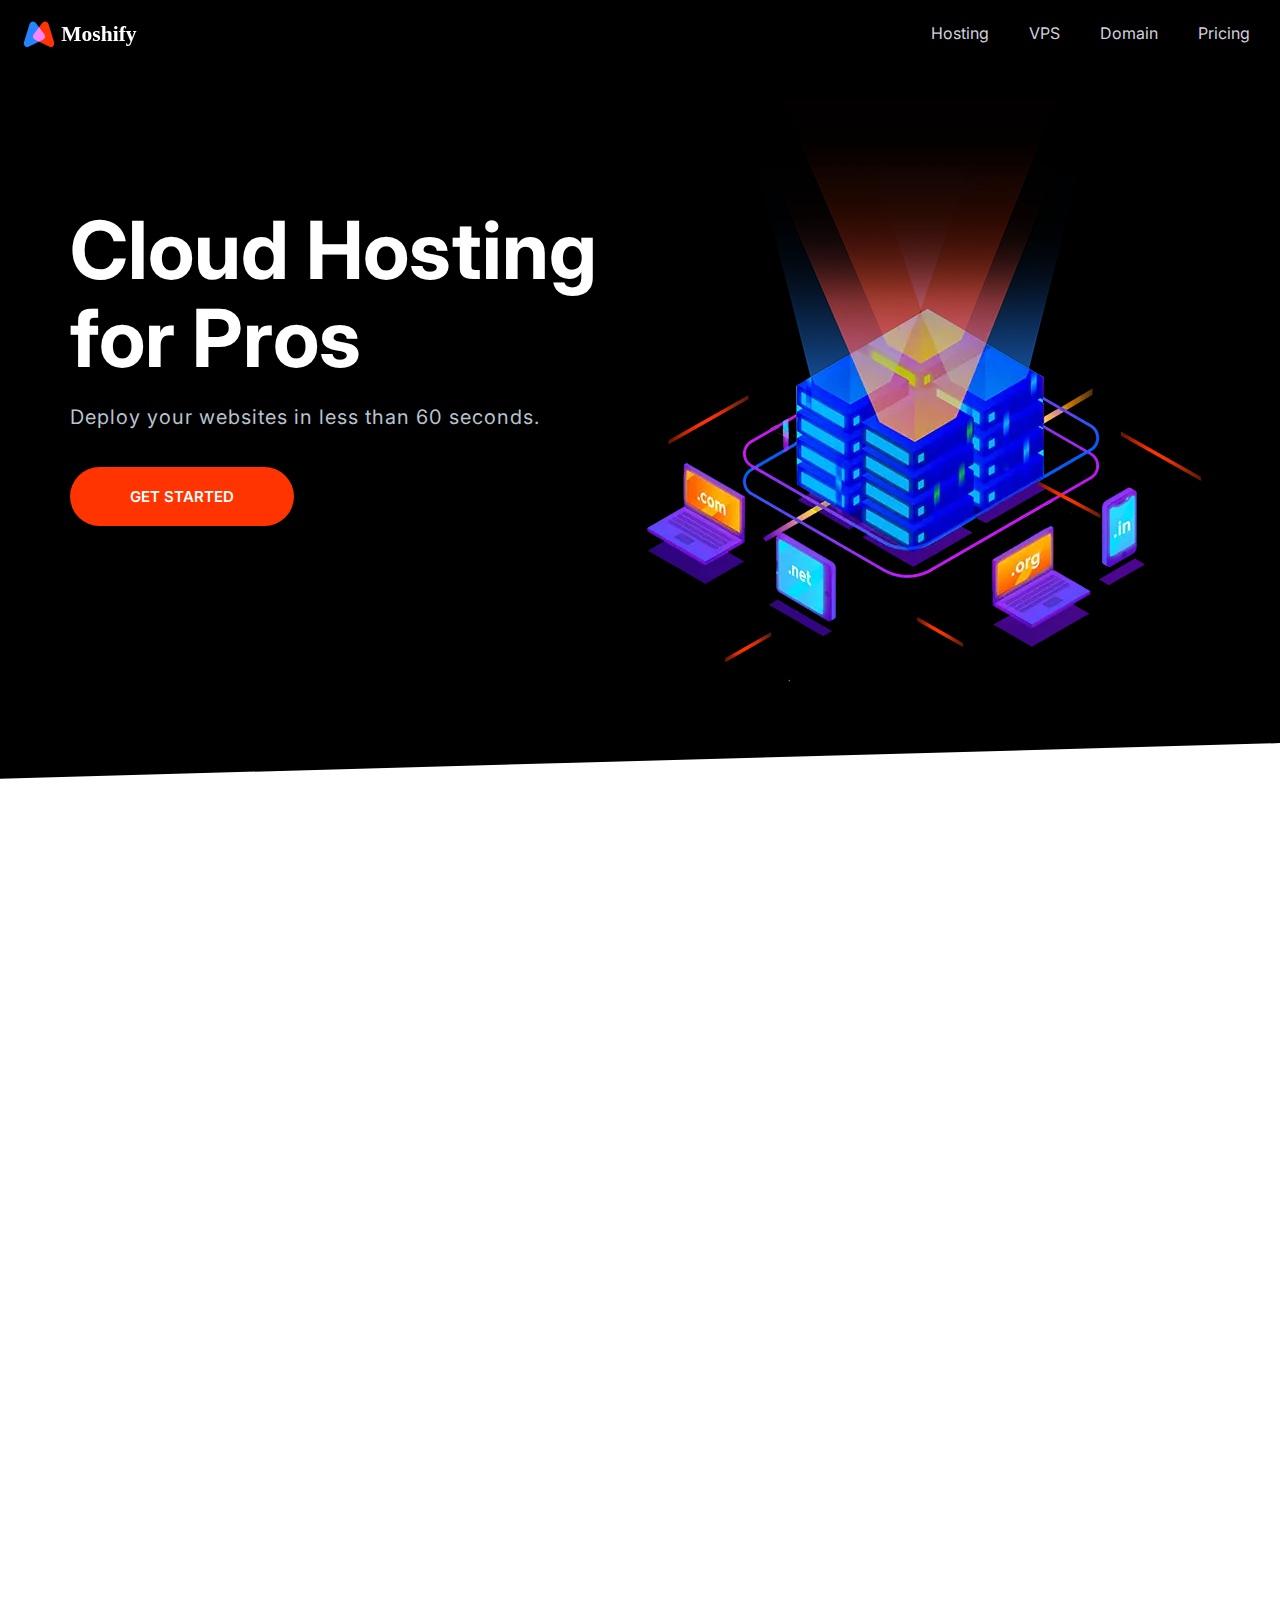
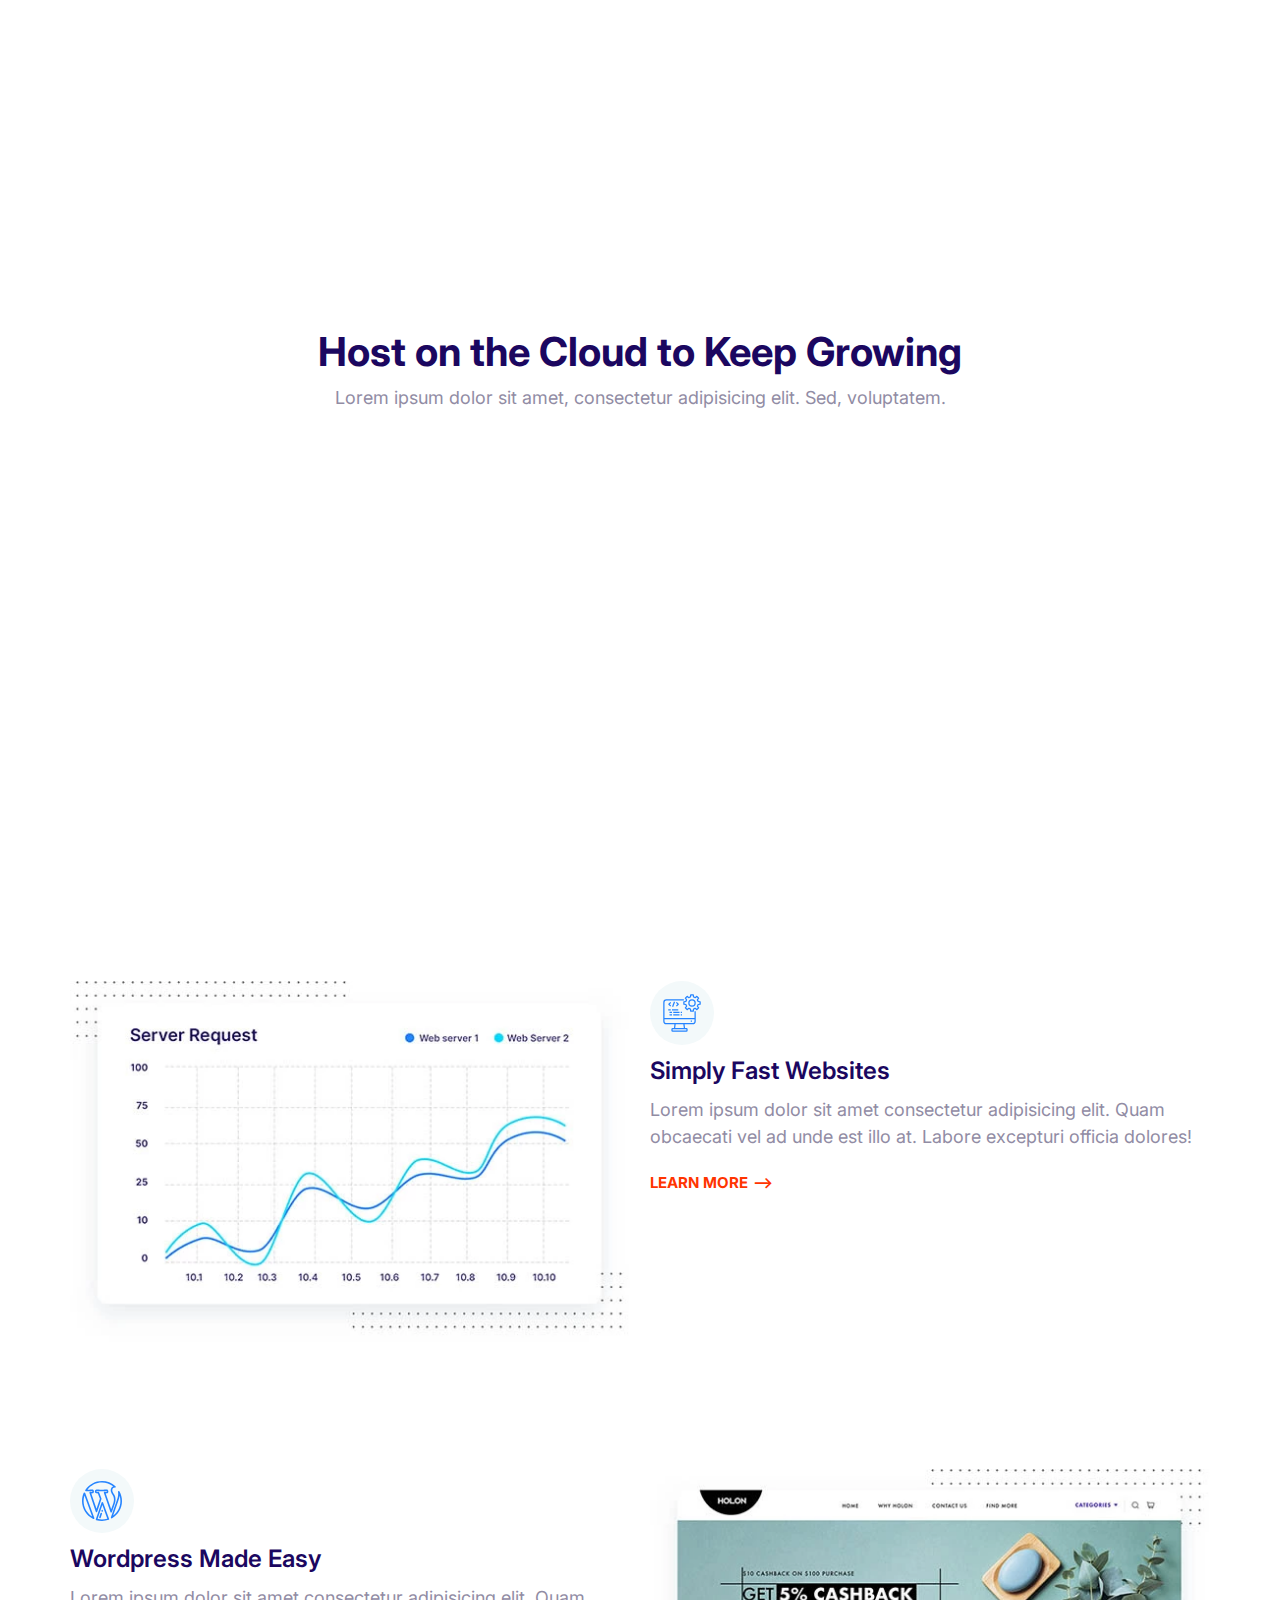
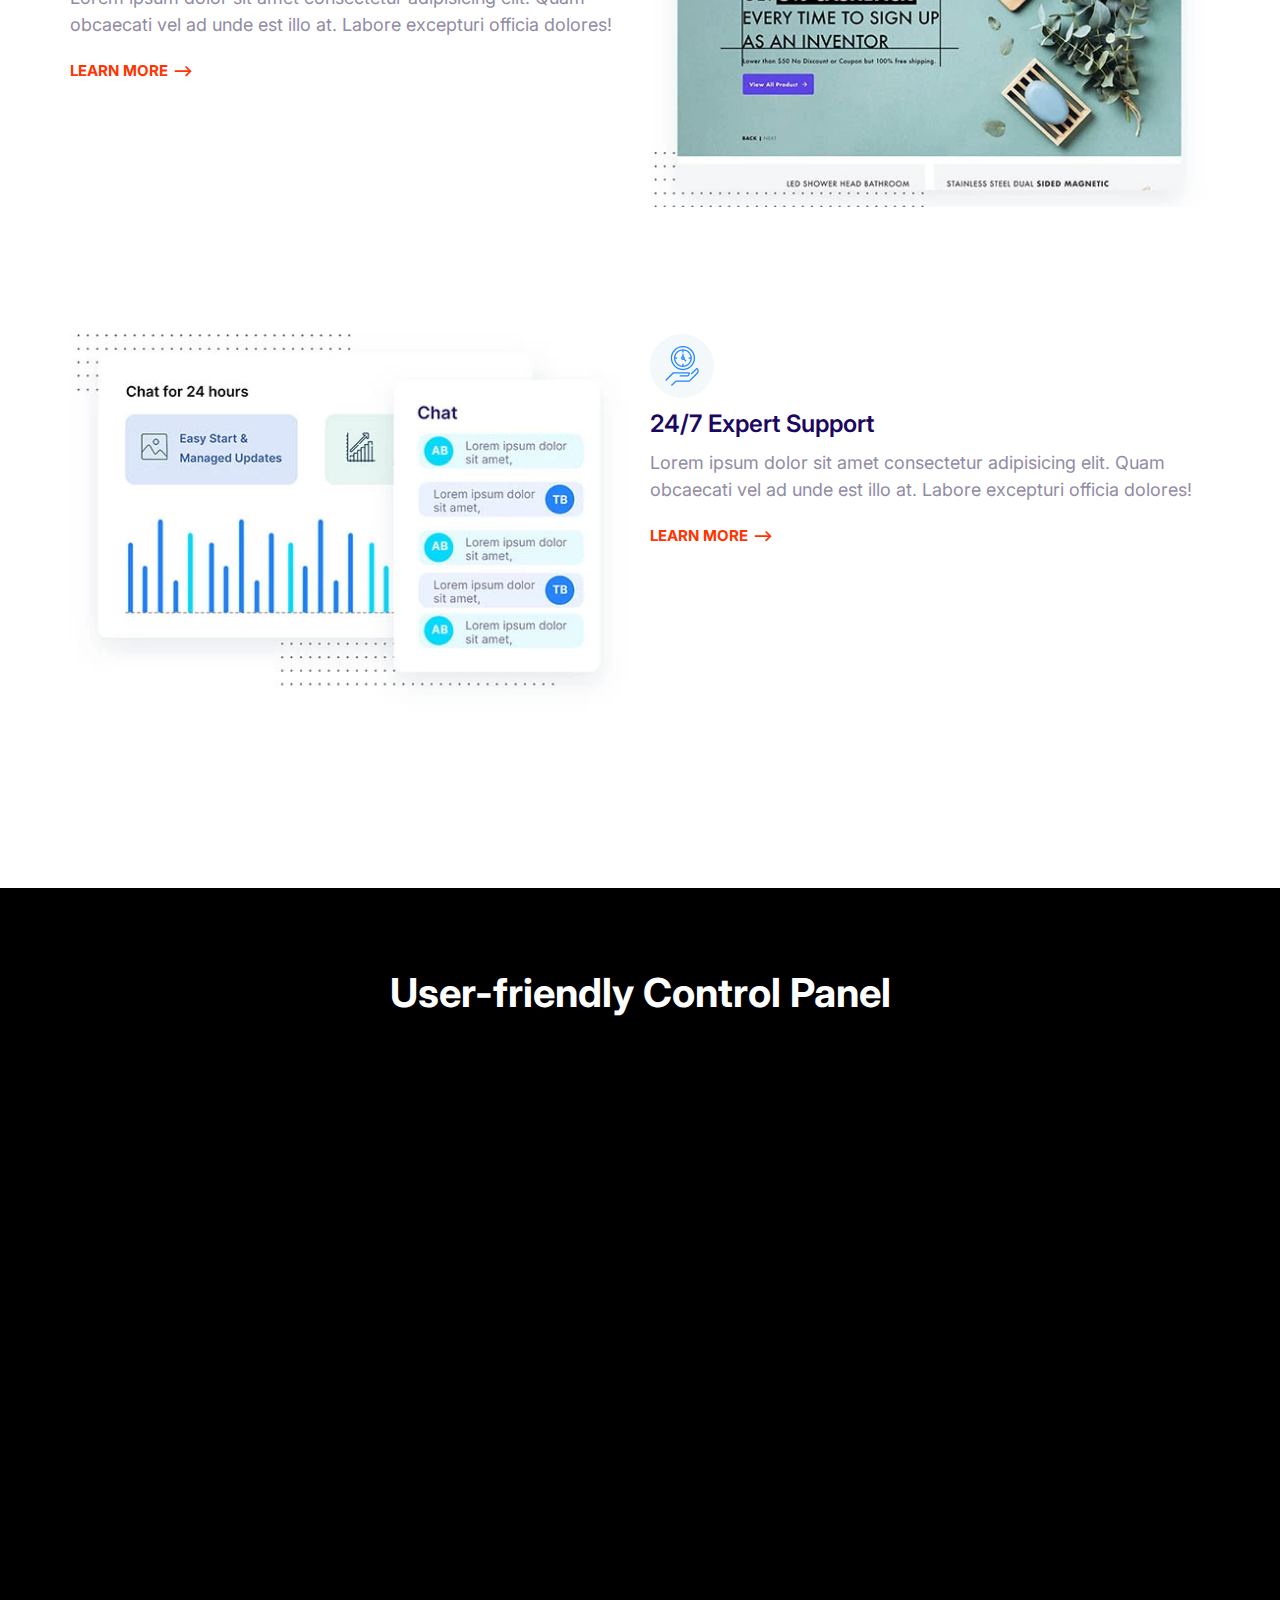
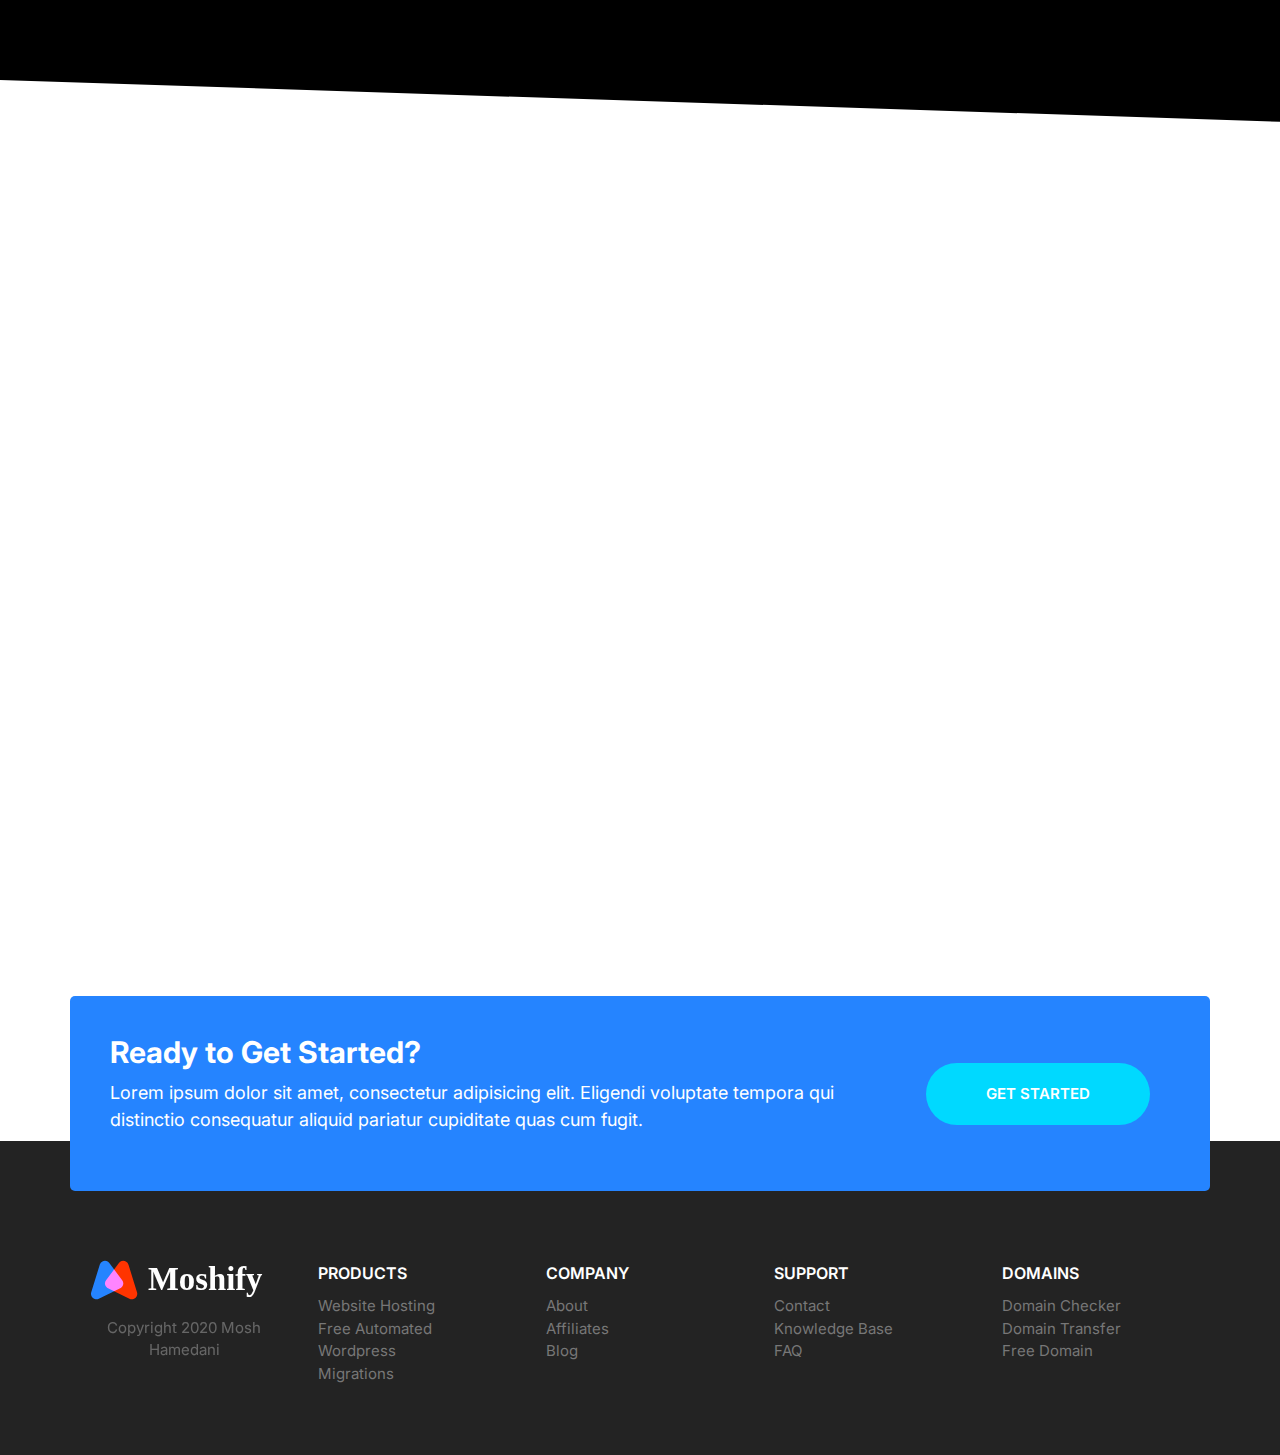
<file: index.html>
<!DOCTYPE html>
<html lang="en">
  <head>
    <meta charset="UTF-8" >
    <meta name="viewport" content="width=device-width, initial-scale=1.0" >
    <meta
    name="description"
    content="Deploy your websites in less than 60 seconds."
  >
  <meta
    property="og:title"
    content="Moshify - Deploy your websites in less than 60 seconds."
  >
  <meta
    property="og:description"
    content="Moshify is an imginary cloud hosting company. It's designed to teach people how to build modern websites using HTML5 and CSS3. To learn how to build this website from scratch, get the Ultimate HTML and CSS course on codewithmosh.com."
  >
  <meta property="og:type" content="website" >
  <meta property="og:image" content="http://moshified.com/moshify.jpg" >
  <meta property="og:url" content="http://moshified.com" >
  <title>Moshify - Go Online for Just $9</title>
    <link rel="preconnect" href="https://fonts.gstatic.com" >
    <link
      href="https://fonts.googleapis.com/css2?family=Inter:wght@400;600;700&display=swap"
      rel="stylesheet"
    >
    <link rel="stylesheet" href="css/normalize.css" >
    <link rel="stylesheet" href="css/styles.css" >
    <link rel="stylesheet" href="https://unpkg.com/aos@next/dist/aos.css" >
  </head>
  <body>
    <header>
      <nav class="nav collapsible">
        <a class="nav__brand" href="/"><img src="images/logo.svg" alt=""></a>
        <svg class="icon icon--white nav__toggler">
          <use href="images/sprite.svg#menu"></use>
        </svg>
        <ul class="list nav__list collapsible__content">
          <li class="nav__item"><a href="#">Hosting</a></li>
          <li class="nav__item"><a href="#">VPS</a></li>
          <li class="nav__item"><a href="#">Domain</a></li>
          <li class="nav__item"><a href="#">Pricing</a></li>
        </ul>
      </nav>
    </header>
    <section class="block block--dark block--skewed-left hero">
      <div class="container grid grid--1x2">
        <header class="block__header hero__content">
          <h1 data-aos="fade-right" class="block__heading">
            Cloud Hosting for Pros
          </h1>
          <p class="hero__tagline">
            Deploy your websites in less than 60 seconds.
          </p>
          <a href="" class="btn btn--accent btn--stretched">Get Started</a>
        </header>
        <picture data-aos="zoom-in">
          <source
            type="image/webp"
            srcset="images/banner.webp 1x, images/banner@2x.webp 2x"
          >
          <source
            type="image/png"
            srcset="images/banner.png 1x, images/banner@2x.png 2x"
          >
          <img class="hero__image" src="images/banner.png" alt="" >
        </picture>
      </div>
    </section>
    <section data-aos="fade-up" class="block container block-domain">
      <header class="block__header">
        <h2>Starting at $9 per month</h2>
        <p>
          Lorem ipsum dolor sit amet consectetur adipisicing elit. Deleniti,
          exercitationem?
        </p>
      </header>
      <div class="input-group">
        <input
          type="text"
          class="input"
          placeholder="Enter domain name here..."
        >
        <button class="btn btn--accent">
          <svg class="icon icon--white">
            <use href="images/sprite.svg#search"></use></svg
          >Search
        </button>
      </div>
      <ul class="list block-domain__prices">
        <li><span class="badge badge--secondary">.com $9</span></li>
        <li>.sg $10</li>
        <li>.space $11</li>
        <li>.info $14</li>
        <li>.net $10</li>
        <li>.xyz $10</li>
      </ul>
    </section>
    <section data-aos="fade-up" class="block container block-plans">
      <div class="grid grid--1x3">
        <div class="plan">
          <div class="card card--secondary">
            <header class="card__header">
              <h3 class="plan__name">Entry</h3>
              <span class="plan__price">$14</span>
              <span class="plan__billing-cycle">/month</span>
              <span class="badge badge--secondary badge--small">10% OFF</span>
              <span class="plan__description">Easy start on the cloud</span>
            </header>
            <div class="card__body">
              <ul class="list list--tick">
                <li class="list__item">Unlimited Websites</li>
                <li class="list__item">Unlimited Bandwidth</li>
                <li class="list__item">100 GB SSD Sotrage</li>
                <li class="list__item">3 GB RAM</li>
              </ul>
              <button class="btn btn--outline btn--block">Buy Now</button>
            </div>
          </div>
        </div>
        <div class="plan plan--popular">
          <div class="card card--primary">
            <header class="card__header">
              <h3 class="plan__name">Entry</h3>
              <span class="plan__price">$14</span>
              <span class="plan__billing-cycle">/month</span>
              <span class="badge badge--primary badge--small">10% OFF</span>
              <span class="plan__description">Easy start on the cloud</span>
            </header>
            <div class="card__body">
              <ul class="list list--tick">
                <li class="list__item">Unlimited Websites</li>
                <li class="list__item">Unlimited Bandwidth</li>
                <li class="list__item">100 GB SSD Sotrage</li>
                <li class="list__item">3 GB RAM</li>
              </ul>
              <button class="btn btn--outline btn--block">Buy Now</button>
            </div>
          </div>
        </div>
        <div class="plan">
          <div class="card card--secondary">
            <header class="card__header">
              <h3 class="plan__name">Entry</h3>
              <span class="plan__price">$14</span>
              <span class="plan__billing-cycle">/month</span>
              <span class="badge badge--secondary badge--small">10% OFF</span>
              <span class="plan__description">Easy start on the cloud</span>
            </header>
            <div class="card__body">
              <ul class="list list--tick">
                <li class="list__item">Unlimited Websites</li>
                <li class="list__item">Unlimited Bandwidth</li>
                <li class="list__item">100 GB SSD Sotrage</li>
                <li class="list__item">3 GB RAM</li>
              </ul>
              <button class="btn btn--outline btn--block">Buy Now</button>
            </div>
          </div>
        </div>
      </div>
    </section>
    <section class="block container">
      <header class="block__header">
        <h2>Host on the Cloud to Keep Growing</h2>
        <p>
          Lorem ipsum dolor sit amet, consectetur adipisicing elit. Sed,
          voluptatem.
        </p>
      </header>
      <article class="grid grid--1x2 feature">
        <div class="feature__content" data-aos="fade-right">
          <span class="icon-container">
            <svg class="icon icon--primary">
              <use href="images/sprite.svg#easy"></use>
            </svg>
          </span>
          <h3 class="feature__heading">Super Easy to Use</h3>
          <p>
            Lorem ipsum dolor sit amet consectetur adipisicing elit. Quam
            obcaecati vel ad unde est illo at. Labore excepturi officia dolores!
          </p>
          <a href="#" class="link-arrow">Learn More</a>
        </div>
        <picture data-aos="zoom-in-left">
          <source
            type="image/webp"
            srcset="images/easy.webp 1x, images/easy@2x.webp 2x"
          >
          <source
            type="image/jpg"
            srcset="images/easy.jpg 1x, images/easy@2x.jpg 2x"
          >
          <img class="feature__image" src="images/easy@2x.jpg" alt="" >
        </picture>
      </article>
      <article class="grid grid--1x2 feature">
        <div class="feature__content">
          <span class="icon-container">
            <svg class="icon icon--primary">
              <use href="images/sprite.svg#computer"></use>
            </svg>
          </span>
          <h3 class="feature__heading">Simply Fast Websites</h3>
          <p>
            Lorem ipsum dolor sit amet consectetur adipisicing elit. Quam
            obcaecati vel ad unde est illo at. Labore excepturi officia dolores!
          </p>
          <a href="#" class="link-arrow">Learn More</a>
        </div>
        <picture>
          <source
            type="image/webp"
            srcset="images/fast.webp 1x, images/fast@2x.webp 2x"
          >
          <source
            type="image/jpg"
            srcset="images/fast.jpg 1x, images/fast@2x.jpg 2x"
          >
          <img class="feature__image" src="images/fast@2x.jpg" alt="" >
        </picture>
      </article>
      <article class="grid grid--1x2 feature">
        <div class="feature__content">
          <span class="icon-container">
            <svg class="icon icon--primary">
              <use href="images/sprite.svg#wordpress"></use>
            </svg>
          </span>
          <h3 class="feature__heading">Wordpress Made Easy</h3>
          <p>
            Lorem ipsum dolor sit amet consectetur adipisicing elit. Quam
            obcaecati vel ad unde est illo at. Labore excepturi officia dolores!
          </p>
          <a href="#" class="link-arrow">Learn More</a>
        </div>
        <picture>
          <source
            type="image/webp"
            srcset="images/wordpress.webp 1x, images/wordpress@2x.webp 2x"
          >
          <source
            type="image/jpg"
            srcset="images/wordpress.jpg 1x, images/wordpress@2x.jpg 2x"
          >
          <img class="feature__image" src="images/wordpress@2x.jpg" alt="" >
        </picture>
      </article>
      <article class="grid grid--1x2 feature">
        <div class="feature__content">
          <span class="icon-container">
            <svg class="icon icon--primary">
              <use href="images/sprite.svg#clock"></use>
            </svg>
          </span>
          <h3 class="feature__heading">24/7 Expert Support</h3>
          <p>
            Lorem ipsum dolor sit amet consectetur adipisicing elit. Quam
            obcaecati vel ad unde est illo at. Labore excepturi officia dolores!
          </p>
          <a href="#" class="link-arrow">Learn More</a>
        </div>
        <picture>
          <source
            type="image/webp"
            srcset="images/support.webp 1x, images/support@2x.webp 2x"
          >
          <source
            type="image/jpg"
            srcset="images/support.jpg 1x, images/support@2x.jpg 2x"
          >
          <img class="feature__image" src="images/support@2x.jpg" alt="" >
        </picture>
      </article>
    </section>
    <section class="block block--dark block--skewed-right block-showcase">
      <header class="block__header">
        <h2>User-friendly Control Panel</h2>
      </header>
      <div class="container grid grid--1x2">
        <picture data-aos="fade-right" class="block-showcase__image">
          <source
            type="image/webp"
            srcset="images/ipad.webp 1x, images/ipad@2x.webp 2x"
          >
          <source
            type="image/png"
            srcset="images/ipad.png 1x, images/ipad@2x.png 2x"
          >
          <img src="images/ipad.png" alt="" >
        </picture>
        <ul class="list" data-aos="fade-up">
          <li>
            <div class="media">
              <div class="media__image">
                <svg class="icon icon--primary">
                  <use href="images/sprite.svg#snap"></use>
                </svg>
              </div>
              <div class="media__body">
                <h3 class="media__title">Easy Start & Managed Updates</h3>
                <p>
                  Lorem ipsum dolor sit amet consectetur adipisicing elit.
                  Veniam quisquam, ex nostrum vero voluptates dicta excepturi
                  vel perspiciatis consequuntur ab.
                </p>
              </div>
            </div>
          </li>
          <li>
            <div class="media">
              <div class="media__image">
                <svg class="icon icon--primary">
                  <use href="images/sprite.svg#growth"></use>
                </svg>
              </div>
              <div class="media__body">
                <h3 class="media__title">Staging, GIT & WP-CLI</h3>
                <p>
                  Lorem ipsum dolor sit amet consectetur adipisicing elit.
                  Veniam quisquam, ex nostrum vero voluptates dicta excepturi
                  vel perspiciatis consequuntur ab.
                </p>
              </div>
            </div>
          </li>
          <li>
            <div class="media">
              <div class="media__image">
                <svg class="icon icon--primary">
                  <use href="images/sprite.svg#wordpress"></use>
                </svg>
              </div>
              <div class="media__body">
                <h3 class="media__title">Dynamic Caching & More</h3>
                <p>
                  Lorem ipsum dolor sit amet consectetur adipisicing elit.
                  Veniam quisquam, ex nostrum vero voluptates dicta excepturi
                  vel perspiciatis consequuntur ab.
                </p>
              </div>
            </div>
          </li>
        </ul>
      </div>
    </section>
    <section class="block" data-aos="zoom-in">
      <header class="block__header">
        <h2>What our Customers are Saying</h2>
        <p>
          Lorem ipsum dolor sit amet, consectetur adipisicing elit. Aut, ipsam.
        </p>
      </header>
      <div class="container">
        <div class="card testimonial">
          <div class="grid grid--1x2">
            <div class="testimonial__image">
              <img
                src="images/testimonial.jpg"
                alt="A happy, smiling customer"
              >
              <span class="icon-container icon-container--accent">
                <svg class="icon icon--white icon--small">
                  <use href="images/sprite.svg#quotes"></use>
                </svg>
              </span>
            </div>
            <blockquote class="quote">
              <p class="quote__text">
                Lorem, ipsum dolor sit amet consectetur adipisicing elit.
                Incidunt optio officiis dolore earum error eaque perferendis
                laudantium sed praesentium dolorum.
              </p>
              <footer>
                <div class="media">
                  <div class="media__image">
                    <svg class="icon icon--primary quote__line">
                      <use href="images/sprite.svg#line"></use>
                    </svg>
                  </div>
                  <div class="media__body">
                    <h3 class="media__title quote__author">John Smith</h3>
                    <p class="quote__organization">ABC Company</p>
                  </div>
                </div>
              </footer>
            </blockquote>
          </div>
        </div>
      </div>
    </section>
    <div class="container">
      <div class="callout callout--primary callout-signup">
        <div class="grid grid--1x2">
          <div class="callout__content">
            <h2 class="callout__heading">Ready to Get Started?</h2>
            <p>
              Lorem ipsum dolor sit amet, consectetur adipisicing elit. Eligendi
              voluptate tempora qui distinctio consequatur aliquid pariatur
              cupiditate quas cum fugit.
            </p>
          </div>
          <a href="#" class="btn btn--secondary btn--stretched">Get Started</a>
        </div>
      </div>
    </div>

    <footer class="block block--dark footer">
      <div class="container grid footer__sections">
        <section class="collapsible collapsible--expanded footer__section">
          <div class="collapsible__header">
            <h2 class="collapsible__heading footer__heading">Products</h2>
            <svg class="icon icon--white collapsible__chevron">
              <use href="images/sprite.svg#chevron"></use>
            </svg>
          </div>
          <div class="collapsible__content">
            <ul class="list">
              <li><a href="#">Website Hosting</a></li>
              <li><a href="#">Free Automated Wordpress</a></li>
              <li><a href="#">Migrations</a></li>
            </ul>
          </div>
        </section>
        <section class="collapsible footer__section">
          <div class="collapsible__header">
            <h2 class="collapsible__heading footer__heading">Company</h2>
            <svg class="icon icon--white collapsible__chevron">
              <use href="images/sprite.svg#chevron"></use>
            </svg>
          </div>
          <div class="collapsible__content">
            <ul class="list">
              <li><a href="#">About</a></li>
              <li><a href="#">Affiliates</a></li>
              <li><a href="#">Blog</a></li>
            </ul>
          </div>
        </section>
        <section class="collapsible footer__section">
          <div class="collapsible__header">
            <h2 class="collapsible__heading footer__heading">Support</h2>
            <svg class="icon icon--white collapsible__chevron">
              <use href="images/sprite.svg#chevron"></use>
            </svg>
          </div>
          <div class="collapsible__content">
            <ul class="list">
              <li><a href="#">Contact</a></li>
              <li><a href="#">Knowledge Base</a></li>
              <li><a href="#">FAQ</a></li>
            </ul>
          </div>
        </section>
        <section class="collapsible footer__section">
          <div class="collapsible__header">
            <h2 class="collapsible__heading footer__heading">Domains</h2>
            <svg class="icon icon--white collapsible__chevron">
              <use href="images/sprite.svg#chevron"></use>
            </svg>
          </div>
          <div class="collapsible__content">
            <ul class="list">
              <li><a href="#">Domain Checker</a></li>
              <li><a href="#">Domain Transfer</a></li>
              <li><a href="#">Free Domain</a></li>
            </ul>
          </div>
        </section>
        <div class="footer__brand">
          <img src="images/logo.svg" alt="">
          <p class="footer__copyright">Copyright 2020 Mosh Hamedani</p>
        </div>
      </div>
    </footer>

    <script src="js/main.js"></script>
    <script src="https://unpkg.com/aos@next/dist/aos.js"></script>
    <script>
      AOS.init();
    </script>
  </body>
</html>
</file>
<file: css/styles.css>
:root {
    --color-primary: #2584ff;
    --color-secondary: #00d9ff;
    --color-accent: #ff3400;
    --color-headings: #1b0760;
    --color-body: #918ca4;
    --color-body-darker: #5c5577;
    --color-border: #ccc;
    --border-radius: 30px;
  }

  /* Typography */

::selection {
    background: var(--color-primary);
    color: #fff;
  }
  
  html {
    font-size: 62.5%;
  }
  
  img {
    width: 100%;
  }
  
  body {
    font-family: Inter, Arial, Helvetica, sans-serif;
    font-size: 2rem;
    line-height: 1.5;
    color: var(--color-body);
  }
  
  h1, h2, h3 {
    color: var(--color-headings);
    margin-bottom: 1rem;
    line-height: 1.1;
  }
  
  h1 {
    font-size: 6rem;
  }
  
  h2 {
    font-size: 4rem;
  }
  
  h3 {
    font-size: 2.8rem;
    font-weight: 600;
    line-height: 1.3;
  }
  
  p {
    margin-top: 0;
  }
  
  @media screen and (min-width: 1024px) {
    body {
      font-size: 1.8rem;
    }
    h1 {
      font-size: 8rem;
    }
    h2 {
      font-size: 4rem;
    }
    h3 {
      font-size: 2.4rem;
    }
  }

  /* Links */

a {
    text-decoration: none;
  }
  
  .link-arrow {
    color: var(--color-accent);
    text-transform: uppercase;
    font-size: 2rem;
    font-weight: bold;
  }
  
  .link-arrow::after {
    content: "-->";
    margin-left: 5px;
    transition: margin 0.15s;
  }
  
  .link-arrow:hover::after {
    margin-left: 10px;
  }
  
  @media screen and (min-width: 1024px) {
    .link-arrow {
      font-size: 1.5rem;
    }
  }

  /* Badges */

.badge {
    border-radius: 20px;
    font-size: 2rem;
    font-weight: 600;
    padding: 0.5rem 2rem;
    white-space: nowrap;
  }
  
  .badge--primary {
    background: var(--color-primary);
    color: #fff;
  }
  
  .badge--secondary {
    background: var(--color-secondary);
    color: #fff;
  }
  
  .badge--small {
    font-size: 1.6rem;
    padding: 0.5rem 1.5rem;
  }
  
  @media screen and (min-width: 1024px) {
    .badge {
      font-size: 1.5rem;
    }
    .badge--small {
      font-size: 1.2rem;
    }
  }

  /* Lists */

.list {
    list-style: none;
    padding-left: 0;
  }
  
  .list--inline .list__item {
    display: inline-block;
    margin-right: 2rem;
  }
  
  .list--tick {
    list-style-image: url(../images/tick.svg);
    padding-left: 3rem;
    color: var(--color-headings);
  }
  
  .list--tick .list__item {
    padding-left: 0.5rem;
    margin-bottom: 1rem;
  }
  
  @media screen and (min-width: 1024px) {
    .list--tick .list__item {
      padding-left: 0;
    }
  }

  /* Icons */

.icon {
    width: 40px;
    height: 40px;
  }
  
  .icon--small {
    width: 30px;
    height: 30px;
  }
  
  .icon--primary {
    fill: var(--color-primary);
  }
  
  .icon--white {
    fill: #fff;
  }
  
  .icon-container {
    background: #f3f9fa;
    width: 64px;
    height: 64px;
    border-radius: 100%;
    display: inline-flex;
    justify-content: center;
    align-items: center;
  }
  
  .icon-container--accent {
    background: var(--color-accent);
  }

  /* Buttons */

.btn {
    border-radius: 40px;
    border: 0;
    cursor: pointer;
    font-size: 1.8rem;
    font-weight: 600;
    margin: 1rem 0;
    outline: 0;
    padding: 2rem 4vw;
    text-align: center;
    text-transform: uppercase;
    white-space: nowrap;
  }
  
  .btn .icon {
    width: 2rem;
    height: 2rem;
    margin-right: 1rem;
    vertical-align: middle;
  }
  
  .btn--primary {
    background: var(--color-primary);
    color: #fff;
  }
  
  .btn--primary:hover {
    background: #3a8ffd;
  }
  
  .btn--secondary {
    background: var(--color-secondary);
    color: #fff;
  }
  
  .btn--secondary:hover {
    background: #05cdf0;
  }
  
  .btn--accent {
    background: var(--color-accent);
    color: #fff;
  }
  
  .btn--accent:hover {
    background: #ec3000;
  }
  
  .btn--outline {
    background: #fff;
    color: var(--color-headings);
    border: 2px solid var(--color-headings);
  }
  
  .btn--outline:hover {
    background: var(--color-headings);
    color: #fff;
  }
  
  .btn--stretched {
    padding-left: 6rem;
    padding-right: 6rem;
  }
  
  .btn--block {
    width: 100%;
    display: inline-block;
  }
  
  @media screen and (min-width: 1024px) {
    .btn {
      font-size: 1.5rem;
    }
  }

  /* Inputs */

.input {
    border-radius: var(--border-radius);
    border: 1px solid var(--color-border);
    color: var(--color-headings);
    font-size: 2rem;
    outline: 0;
    padding: 1.5rem 3.5rem;
  }
  
  ::placeholder {
    color: #cdcbd7;
  }
  
  .input-group {
    border: 1px solid var(--color-border);
    border-radius: var(--border-radius);
    display: flex;
  }
  
  .input-group .input {
    border: 0;
    flex-grow: 1;
    padding: 1.5rem 2rem;
    width: 0;
  }
  
  .input-group .btn {
    margin: 4px;
  }
  
  @media screen and (min-width: 1024px) {
    .input {
      font-size: 1.5rem;
    }
  }

  /* Cards */

.card {
    border-radius: 7px;
    box-shadow: 0 0 20px 10px #f3f3f3;
    overflow: hidden;
  }
  
  .card__header, .card__body {
    padding: 2rem 7%;
  }
  
  .card--primary .card__header {
    background: var(--color-primary);
    color: #fff;
  }
  
  .card--secondary .card__header {
    background: var(--color-secondary);
    color: #fff;
  }
  
  .card--primary .badge--primary {
    background: #126de4;
  }
  
  .card--secondary .badge--secondary {
    background: #02cdf1;
  }

  .plan {
    transition: transform 0.2s ease-out;
  }
  
  .plan__name {
    color: #fff;
    margin: 0;
    font-weight: 500;
    font-size: 2.4rem;
  }
  
  .plan__price {
    font-size: 5rem;
  }
  
  .plan__billing-cycle {
    font-size: 2rem;
    font-weight: 300;
    opacity: 0.8;
    margin-right: 1rem;
  }
  
  .plan__description {
    font-size: 2rem;
    font-weight: 300;
    letter-spacing: 1px;
    display: block;
  }
  
  .plan .list__item {
    margin-bottom: 2rem;
  }
  
  .plan--popular .card__header {
    position: relative;
  }
  
  .plan--popular .card__header::before {
    content: url(../images/popular.svg);
    width: 40px;
    display: inline-block;
    position: absolute;
    top: -6px;
    right: 5%;
  }
  
  .plan:hover {
    transform: scale(1.05);
  }
  
  .plan--popular:hover {
    transform: scale(1.15);
  }
  
  @media screen and (min-width: 1024px) {
    .plan--popular {
      transform: scale(1.1);
    }
    .plan__name {
      font-size: 1.4rem;
    }
    .plan__price {
      font-size: 5rem;
    }
    .plan__billing-cycle {
      font-size: 1.6rem;
    }
    .plan__description {
      font-size: 1.7rem;
    }
  }

  /* Media */

.media {
    display: flex;
    margin-bottom: 4rem;
  }
  
  .media__title {
    margin-top: 0;
  }
  
  .media__body {
    margin: 0 2rem;
  }
  
  .media__image {
    margin-top: 1rem;
  }

  /* Quotes */

.quote {
    font-size: 3rem;
    font-style: italic;
    color: var(--color-body-darker);
    line-height: 1.3;
  }
  
  .quote__text::before {
    content: open-quote;
  }
  
  .quote__text::after {
    content: close-quote;
  }
  
  .quote__author {
    font-size: 2rem;
    font-weight: 500;
    font-style: normal;
    margin-bottom: 0;
  }
  
  .quote__organization {
    color: var(--color-headings);
    opacity: 0.4;
    font-size: 1.5rem;
    font-style: normal;
  }
  
  .quote__line {
    position: relative;
    bottom: 10px;
  }
  
  @media screen and (min-width: 1024px) {
    .quote {
      font-size: 2rem;
    }
    .quote__author {
      font-size: 2.4rem;
    }
    .quote__organization {
      font-size: 1.6rem;
    }
  }

  /* Grids */

.grid {
    display: grid;
  }
  
  @media screen and (min-width: 768px) {
    .grid--1x2 {
      grid-template-columns: repeat(2, 1fr);
    }
  }
  
  @media screen and (min-width: 1024px) {
    .grid--1x3 {
      grid-template-columns: repeat(3, 1fr);
    }
  }

  /* Testimonials */

.testimonial {
    padding: 3rem;
  }
  
  .testimonial .quote {
    margin: 2rem 0;
    font-size: 110%;
  }
  
  .testimonial__image {
    position: relative;
    margin: 0 3rem;
  }
  
  .testimonial__image>.icon-container {
    position: absolute;
    top: 3rem;
    right: -32px;
  }
  
  @media screen and (min-width: 768px) {
    .testimonial__image {
      margin: 0;
    }
    .testimonial .quote {
      margin: 5rem 0 0 6rem;
      font-size: 120%;
      line-height: 1.5;
    }
  }

  /* Callouts */

.callout {
    padding: 4rem;
    border-radius: 5px;
  }
  
  .callout--primary {
    background: var(--color-primary);
    color: #fff;
  }
  
  .callout__heading {
    color: #fff;
    margin-top: 0;
    font-size: 3rem;
  }
  
  .callout .btn {
    justify-self: center;
    align-self: center;
  }
  
  .callout__content {
    text-align: center;
  }
  
  @media screen and (min-width: 768px) {
    .callout .grid--1x2 {
      grid-template-columns: 1fr auto;
    }
    .callout__content {
      text-align: left;
    }
    .callout .btn {
      justify-self: start;
      margin: 0 2rem;
    }
  }

  /* Collapsibles */

.collapsible__header {
    display: flex;
    justify-content: space-between;
  }
  
  .collapsible__heading {
    margin-top: 0;
    font-size: 3rem;
  }
  
  .collapsible__chevron {
    transform: rotate(-90deg);
    transition: transform 0.3s;
  }
  
  .collapsible__content {
    max-height: 0;
    overflow: hidden;
    opacity: 0;
    transition: all 0.3s;
  }
  
  .collapsible--expanded .collapsible__chevron {
    transform: rotate(0);
  }
  
  .collapsible--expanded .collapsible__content {
    max-height: 100%;
    opacity: 1;
  }

  /* Blocks */

.block {
    --padding-vertical: 5rem;
    padding: var(--padding-vertical) 2rem;
  }
  
  .block__header {
    text-align: center;
    margin-bottom: 4rem;
  }
  
  .block__heading {
    margin-top: 0;
  }
  
  .block--dark {
    background: #000;
    color: #7b858b;
  }
  
  .block--dark h1, .block--dark h2, .block--dark h3 {
    color: #fff;
  }
  
  .block--skewed-right {
    padding-bottom: calc(var(--padding-vertical) + 4rem);
    clip-path: polygon(0% 0%, 100% 0%, 100% 100%, 0% 95%);
  }
  
  .block--skewed-left {
    padding-bottom: calc(var(--padding-vertical) + 4rem);
    clip-path: polygon(0% 0%, 100% 0%, 100% 95%, 0% 100%);
  }
  
  .container {
    max-width: 1140px;
    margin: 0 auto;
  }

  /* Navigation Bar */

.nav {
    background: #000;
    display: flex;
    justify-content: space-between;
    flex-wrap: wrap;
    padding: 1rem;
    align-items: center;
  }
  
  .nav__list {
    width: 100%;
    margin: 0;
  }
  
  .nav__item {
    padding: 0.5rem 2rem;
    border-bottom: 1px solid #222;
  }
  
  .nav__item:last-of-type {
    border-bottom: none;
  }
  
  .nav__item>a {
    color: #d2d0db;
    transition: color 0.3s;
  }
  
  .nav__item>a:hover {
    color: #fff;
  }
  
  .nav__toggler {
    opacity: 0.5;
    transition: box-shadow 0.15s;
    cursor: pointer;
  }
  
  .nav.collapsible--expanded .nav__toggler {
    opacity: 1;
    box-shadow: 0 0 0 3px #666;
    border-radius: 5px;
  }
  
  .nav__brand {
    transform: translateY(5px);
    width: 150px;
  }
  
  @media screen and (min-width: 768px) {
    .nav__toggler {
      display: none;
    }
    .nav__list {
      width: auto;
      display: flex;
      font-size: 1.6rem;
      max-height: 100%;
      opacity: 1;
    }
    .nav__item {
      border: 0;
    }
  }

  /* Hero */

.hero__tagline {
    font-size: 2rem;
    color: #b9c3cf;
    letter-spacing: 1px;
    margin: 2rem 0 5rem;
  }
  
  @media screen and (min-width: 768px) {
    .hero__content {
      text-align: left;
      align-self: center;
    }
  }
  
  @media screen and (min-width: 1024px) {
    .hero {
      padding-top: 0;
    }
  }

  /* Domain Block */

.block-domain .input-group {
    box-shadow: 0 0 30px 20px #e6ebee;
    border: 0;
    margin: 4rem auto;
    max-width: 670px;
  }
  
  .block-domain__prices {
    color: var(--color-headings);
    display: grid;
    grid-template-columns: repeat(2, 1fr);
    grid-template-rows: repeat(2, 6rem);
    font-size: 2rem;
    font-weight: 600;
    justify-items: center;
    max-width: 700px;
    margin: 0 auto;
  }
  
  @media screen and (min-width: 768px) {
    .block-domain__prices {
      grid-template-columns: repeat(auto-fit, minmax(10rem, 1fr));
    }
  }

  /* Plans Block */

.block-plans .grid {
    gap: 8rem 4rem;
  }
  
  .block-plans .card {
    max-width: 500px;
    margin: 0 auto;
  }
  
  /* Features */

.feature {
    gap: 4rem 2rem;
    margin: 12rem 0;
  }
  
  .feature:first-of-type {
    margin-top: 6rem;
  }
  
  .feature__heading {
    margin: 1rem 0;
  }
  
  @media screen and (min-width: 768px) {
    .feature:nth-of-type(even) .feature__content {
      order: 2;
    }
  }

  /* Showcase Block */

@media screen and (min-width: 768px) {
    .block-showcase .grid {
      grid-template-columns: 50% 50%;
    }
    .block-showcase__image {
      justify-self: end;
    }
    .block-showcase__image>img {
      width: auto;
      max-width: 700px;
    }
  }

  /* Footer */

.footer {
    background: #232323;
    padding-top: 10rem;
  }
  
  .footer a {
    color: #777;
    transition: color 0.3s;
  }
  
  .footer a:hover {
    color: #fff;
  }
  
  .footer__section {
    padding: 2rem;
    border-bottom: 1px solid #393939;
  }
  
  .footer__section .list {
    margin: 0;
  }
  
  .footer__heading {
    text-transform: uppercase;
    font-weight: 600;
    font-size: 2.5rem;
    line-height: 1.5;
  }
  
  .footer__brand {
    margin-top: 5rem;
    text-align: center;
  }
  
  .footer__brand img {
    max-width: 230px;
  }
  
  .footer__copyright {
    font-size: 2.1rem;
    color: #fff;
    opacity: 0.3;
  }
  
  @media screen and (min-width: 768px) {
    .footer {
      font-size: 1.5rem;
    }
    .footer__sections {
      grid-template-columns: repeat(auto-fit, minmax(10rem, 1fr));
    }
    .footer .collapsible__chevron {
      display: none;
    }
    .footer .collapsible__content {
      opacity: 1;
      max-height: 100%;
    }
    .footer__brand {
      order: -1;
      margin-top: 1rem;
    }
    .footer__copyright {
      font-size: 1.5rem;
    }
    .footer__section {
      border: 0;
    }
    .footer__heading {
      font-size: 1.6rem;
    }
  }

  /* Sign-up Callout */

.callout-signup {
    transform: translateY(5rem);
  }
</file>
